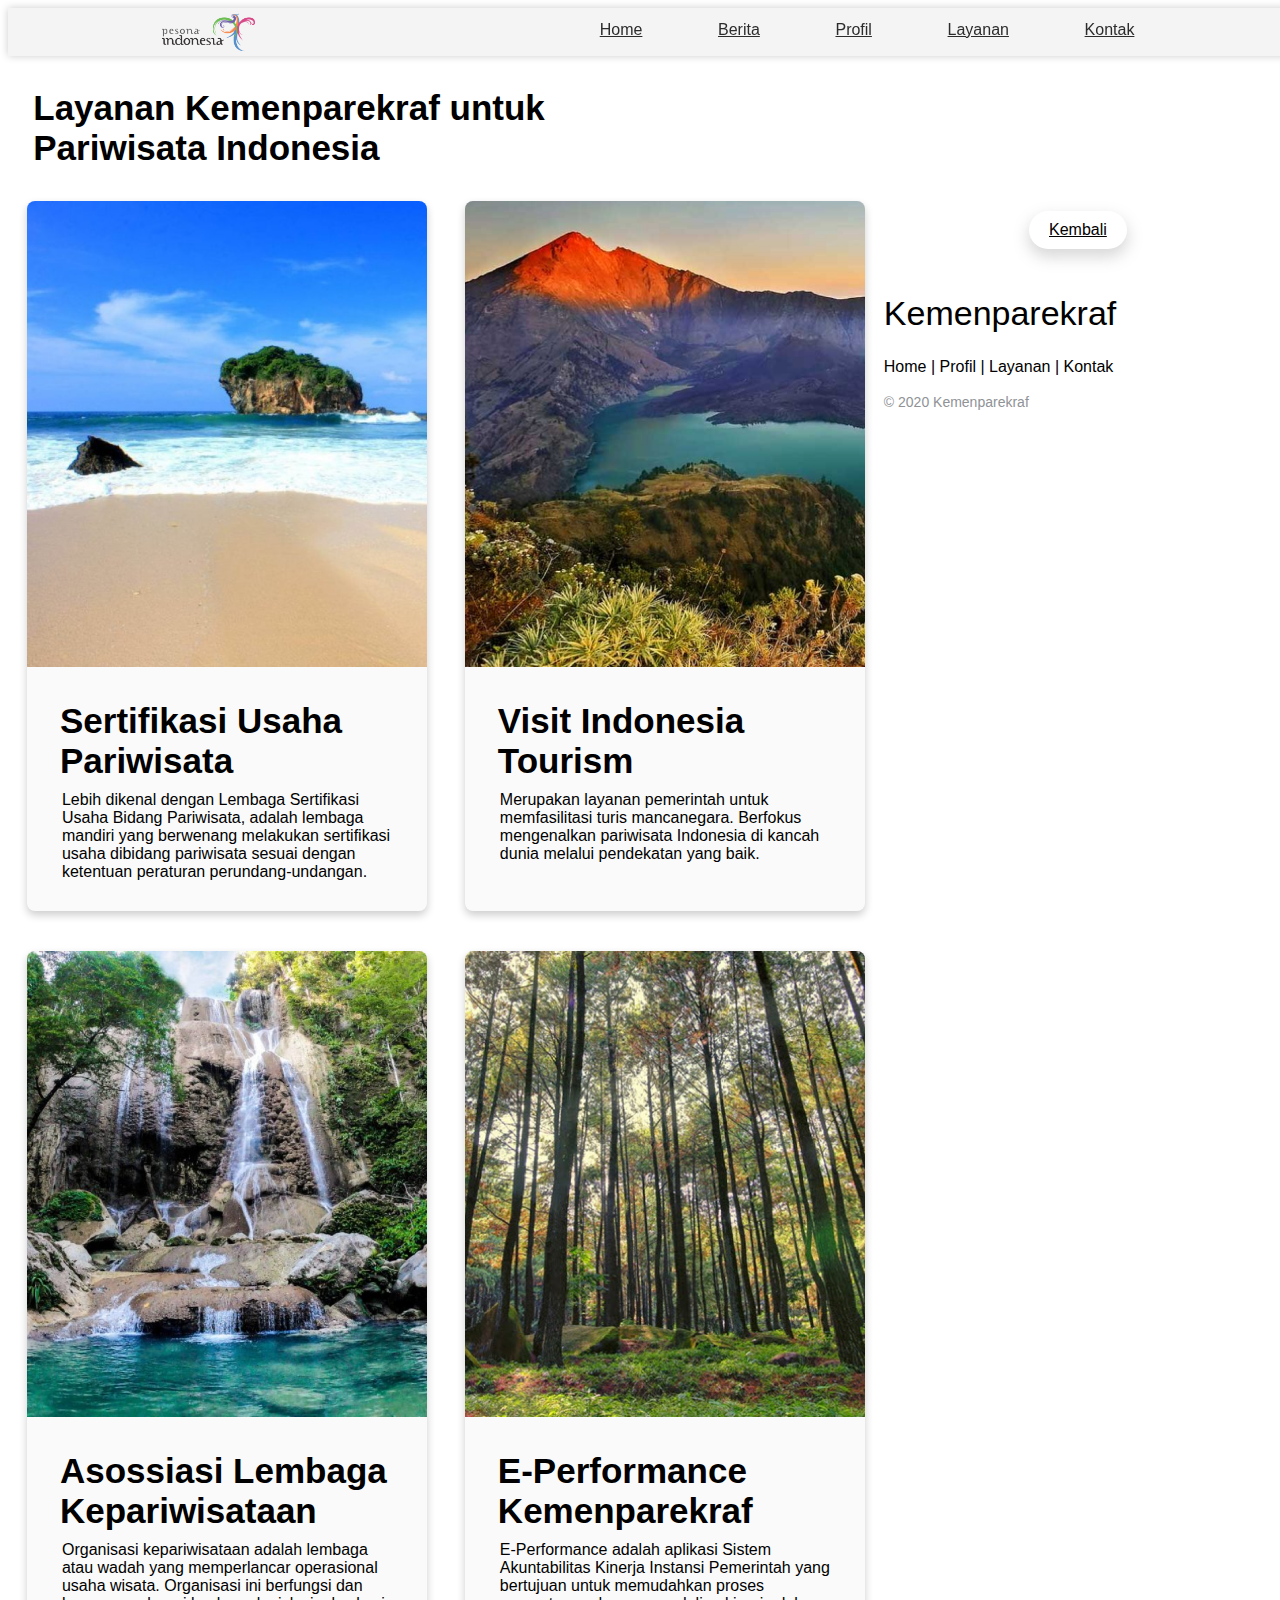
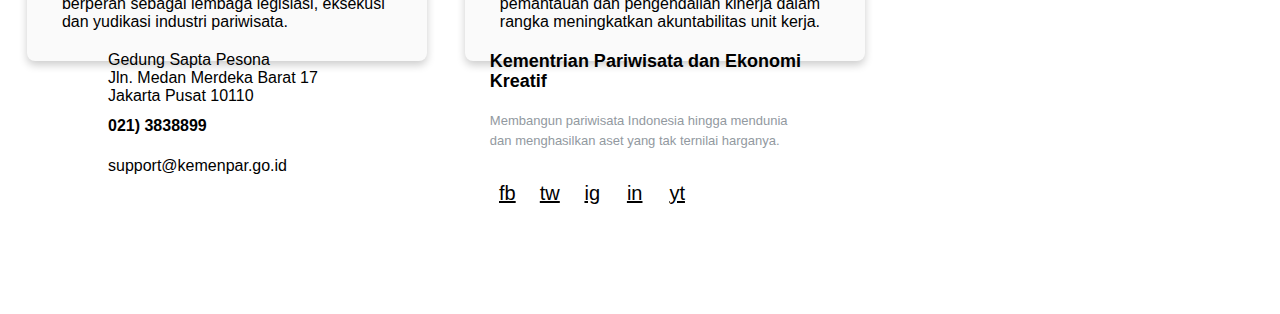
<file: portofolio3.html>
<!DOCTYPE html>
<html lang="id">

<head>
    <meta charset="UTF-8">
    <meta name="viewport" content="width=device-width, initial-scale=1.0">
    <title>Kementrian Pariwisata</title>

    <link rel="stylesheet" href="portofolio.css">
    <link rel="shortcut icon" href="/favicon/Frame 15.png">
</head>

<body>
    <nav class="navigation-bar pull-right">
        <img src="/logo/pi2.png" alt="" id="nav-logo">

        <a href="index.html" id="nav-home"> Home </a>
        <a href="portofolio4.html" id="nav-berita"> Berita </a>
        <a href="portofolio2.html" id="nav-profil"> Profil </a>
        <a href="#" id="nav-layanan"> Layanan </a>
        <a href="#kontak" id="nav-kontak"> Kontak </a>
    </nav>

    <div class="konten">
        <div class="layanan-all" id="layanan-all">
            <h1>
                Layanan Kemenparekraf untuk <br>
                Pariwisata Indonesia
            </h1>

            <div class="card-group">
                <div class="card">
                    <img src="/layanan/Frame 6.png" alt="">

                    <h1>
                        Sertifikasi Usaha Pariwisata
                    </h1>

                    <p>
                        Lebih dikenal dengan Lembaga Sertifikasi Usaha Bidang Pariwisata, adalah lembaga mandiri yang
                        berwenang melakukan
                        sertifikasi usaha dibidang pariwisata sesuai dengan ketentuan peraturan perundang-undangan.
                    </p>
                </div>

                <div class="card">
                    <img src="/layanan/Frame 7.png" alt="">

                    <h1>
                        Visit Indonesia Tourism
                    </h1>

                    <p>
                        Merupakan layanan pemerintah untuk memfasilitasi turis mancanegara. Berfokus mengenalkan
                        pariwisata Indonesia di kancah dunia melalui pendekatan yang baik.
                    </p>
                </div>

                <div class="card">
                    <img src="/layanan/Frame 8.png" alt="">

                    <h1>
                        Asossiasi Lembaga Kepariwisataan
                    </h1>

                    <p>
                        Organisasi kepariwisataan adalah lembaga atau wadah yang memperlancar operasional usaha wisata.
                        Organisasi ini berfungsi dan berperan sebagai lembaga legislasi, eksekusi dan yudikasi
                        industri pariwisata.
                    </p>
                </div>

                <div class="card">
                    <img src="/layanan/Frame 9.png" alt="">

                    <h1>
                        E-Performance Kemenparekraf
                    </h1>

                    <p>
                        E-Performance adalah aplikasi Sistem Akuntabilitas Kinerja Instansi Pemerintah yang bertujuan
                        untuk memudahkan proses pemantauan dan pengendalian kinerja dalam rangka meningkatkan
                        akuntabilitas unit kerja.
                    </p>
                </div>
            </div>

            <div class="tombol">
                <center>
                    <button id="tombol3">
                        <a href="index.html">
                            Kembali
                        </a>
                    </button>
                </center>
            </div>
        </div>
    </div>

    <div class="kontak" id="kontak">
        <footer class="footer-distributed">
            <div class="footer-left">
                <h3><span>Kemenparekraf</span></h3>

                <p class="footer-links">
                    <a href="#">Home</a>
                    |
                    <a href="#">Profil</a>
                    |
                    <a href="#">Layanan</a>
                    |
                    <a href="#">Kontak</a>
                </p>

                <p class="footer-company-name">© 2020 Kemenparekraf</p>
            </div>

            <div class="footer-center">
                <div>
                    <i class="fa fa-map-marker"></i>
                    <p>Gedung Sapta Pesona <br>
                        Jln. Medan Merdeka Barat 17 <br>
                        Jakarta Pusat 10110
                    </p>
                </div>

                <div>
                    <i class="fa fa-phone"></i>
                    <p><b>021) 3838899</b></p>
                </div>

                <div>
                    <i class="fa fa-envelope"></i>
                    <p><a href="mailto:support@kemenpar.go.id">support@kemenpar.go.id</a></p>
                </div>
            </div>

            <div class="footer-right">
                <p class="footer-company-about">
                    <span>Kementrian Pariwisata dan Ekonomi Kreatif</span>
                    Membangun pariwisata Indonesia hingga mendunia <br>
                    dan menghasilkan aset yang tak ternilai harganya.
                </p>

                <div class="footer-icons">
                    <a href="#">fb</a>
                    <a href="#">tw</a>
                    <a href="#">ig</a>
                    <a href="#">in</a>
                    <a href="#">yt</a>
                </div>
            </div>
        </footer>
    </div>
</body>

</html>
</file>
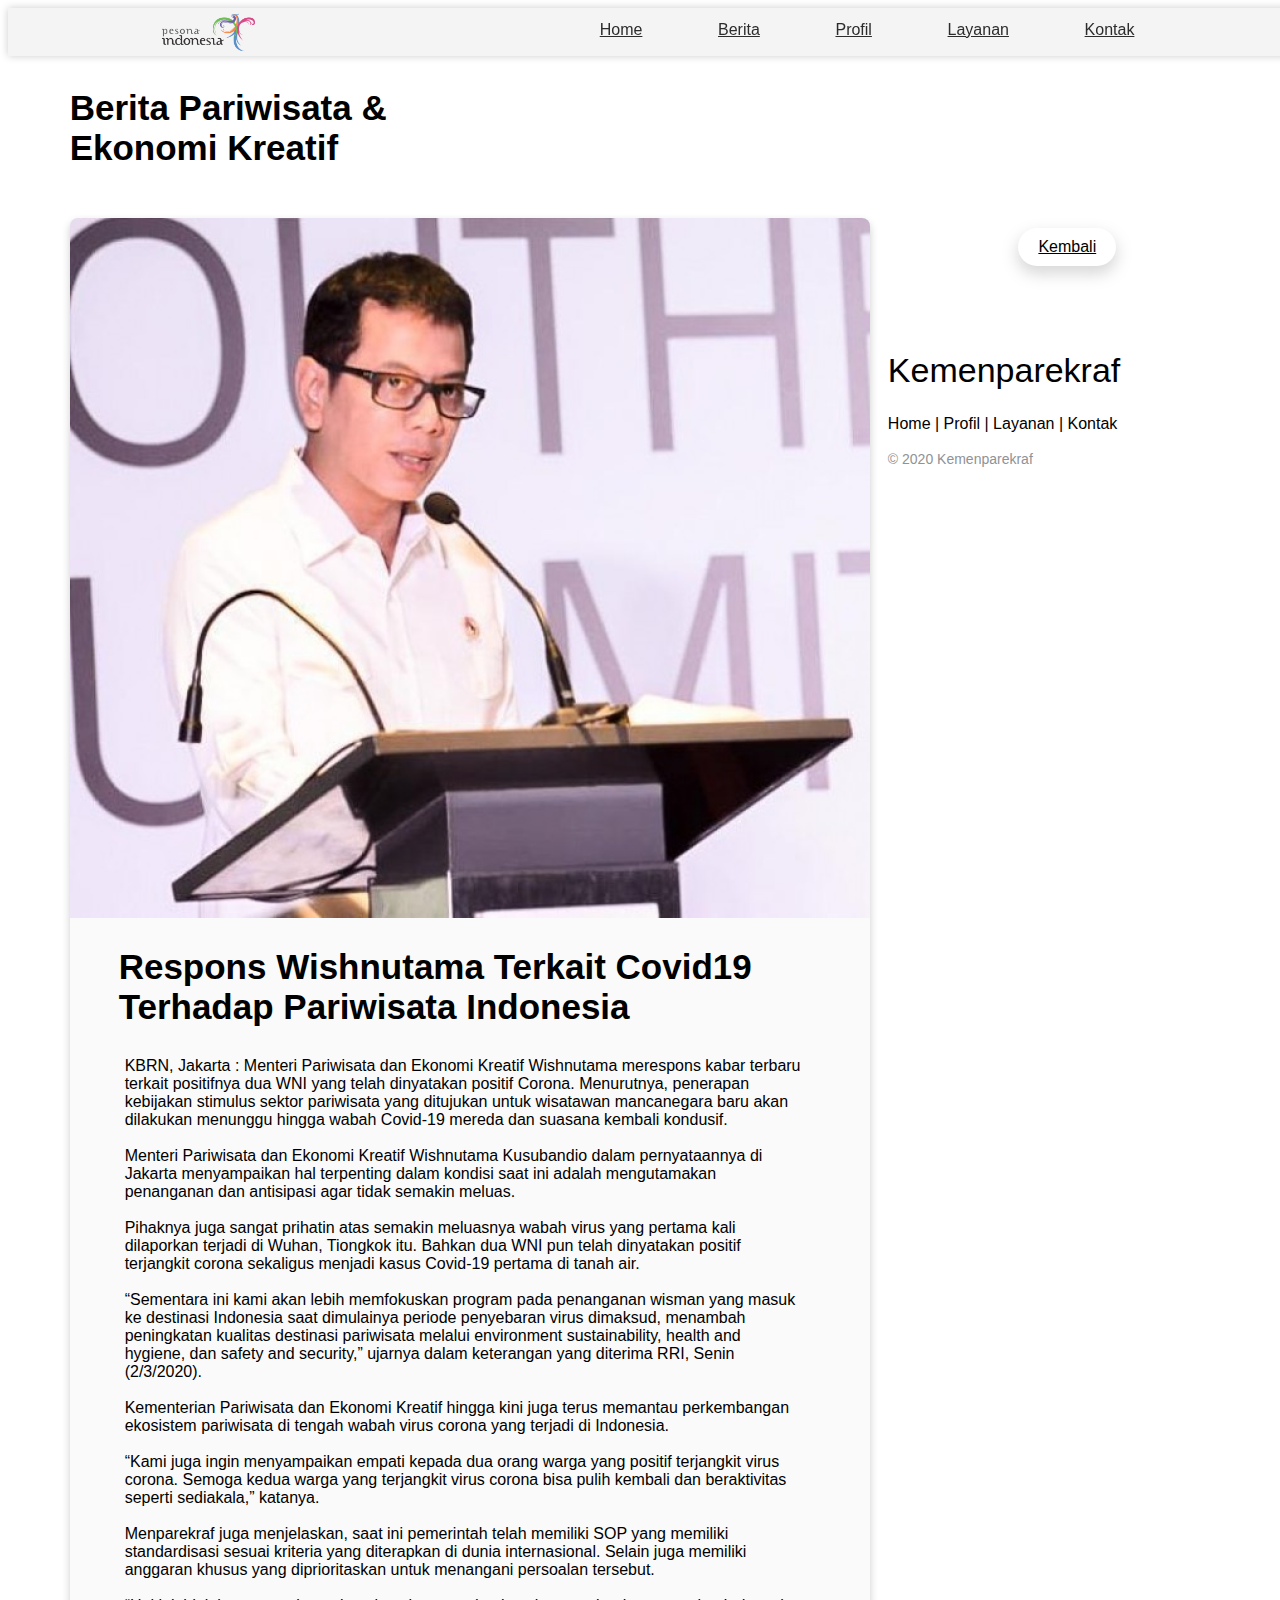
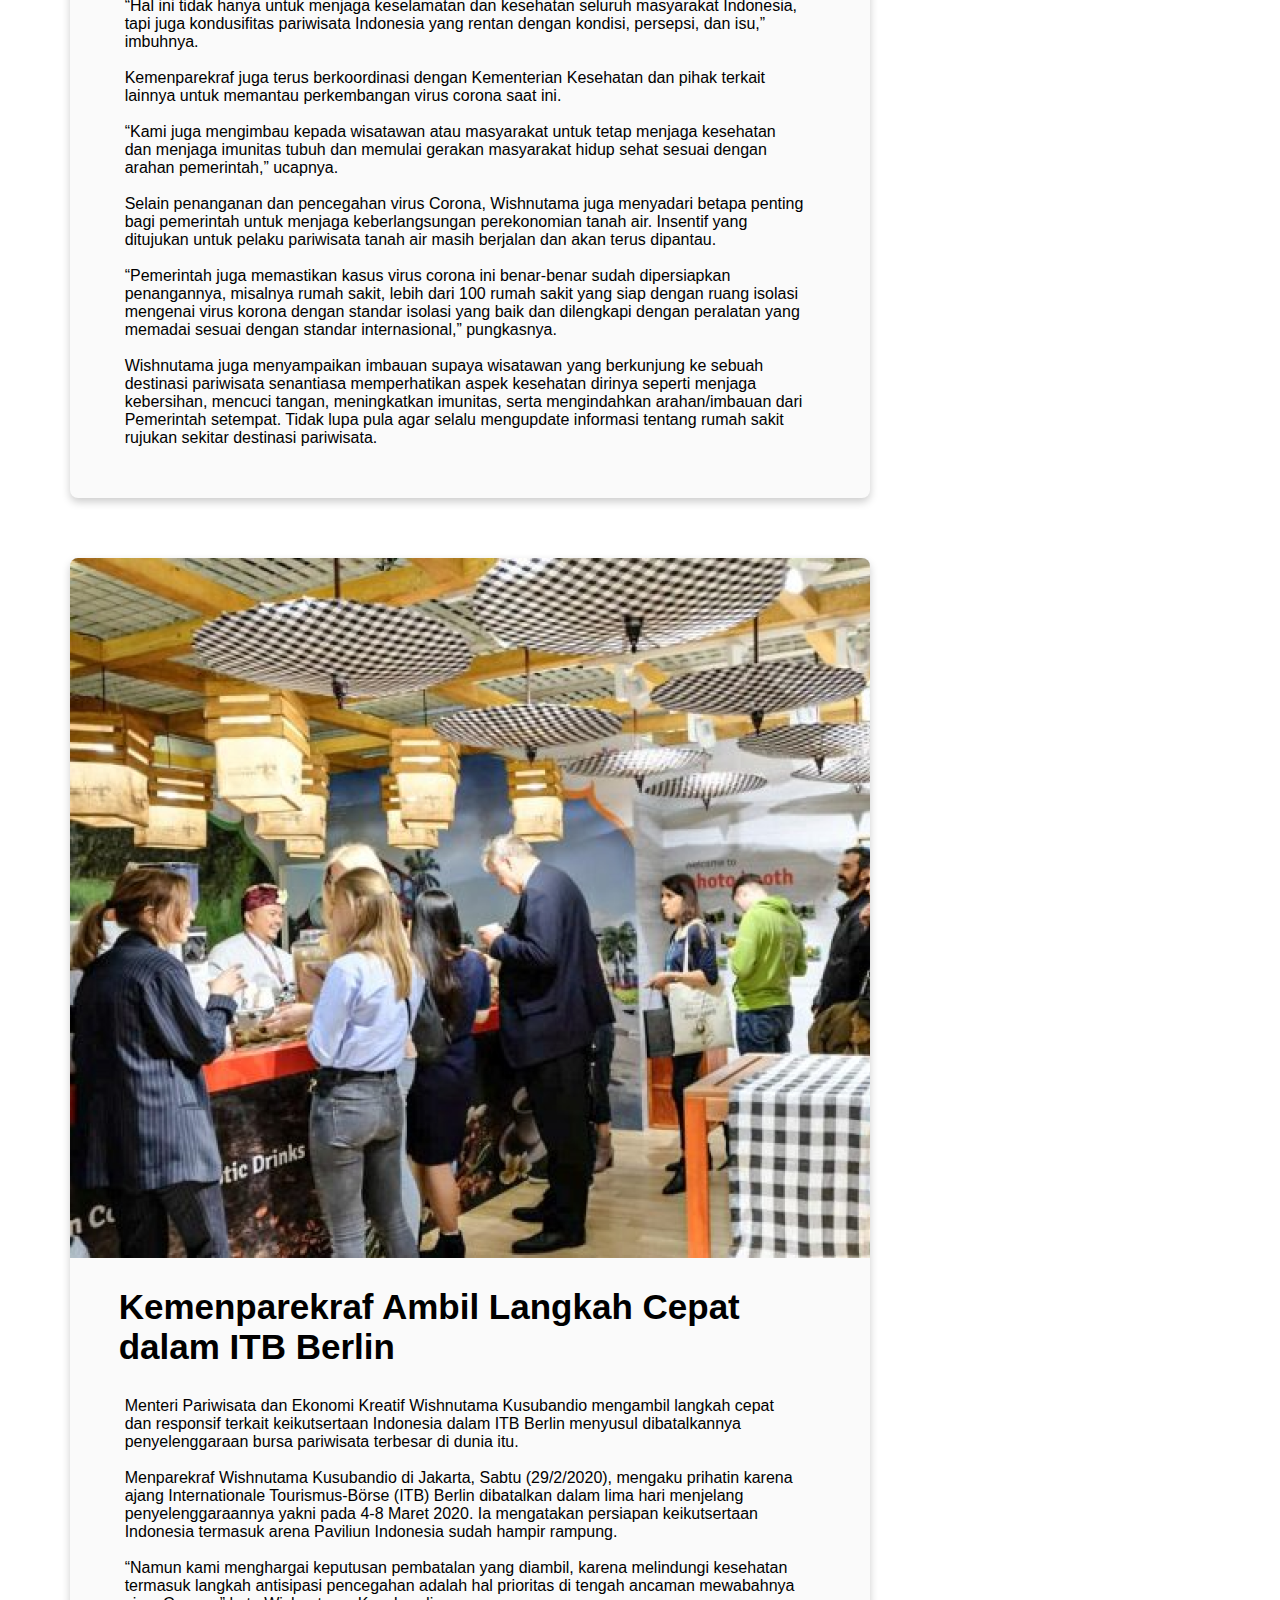
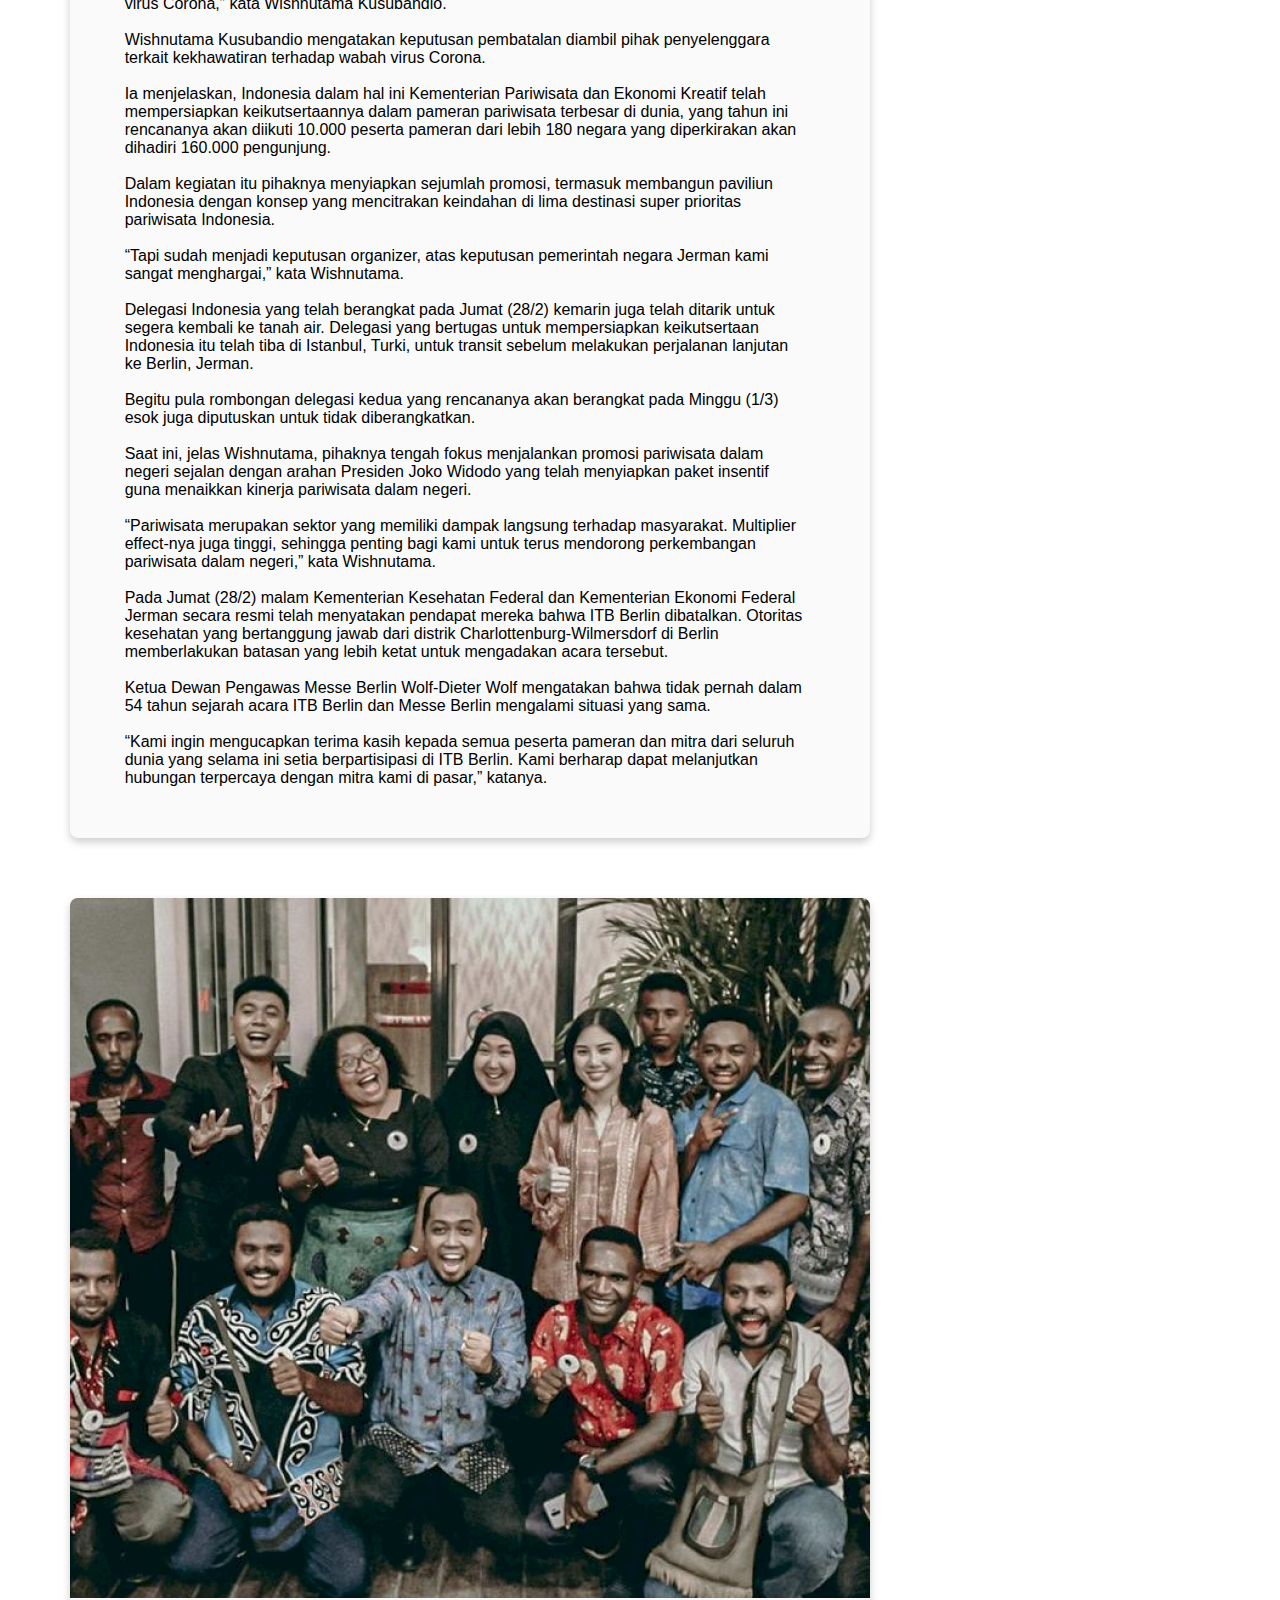
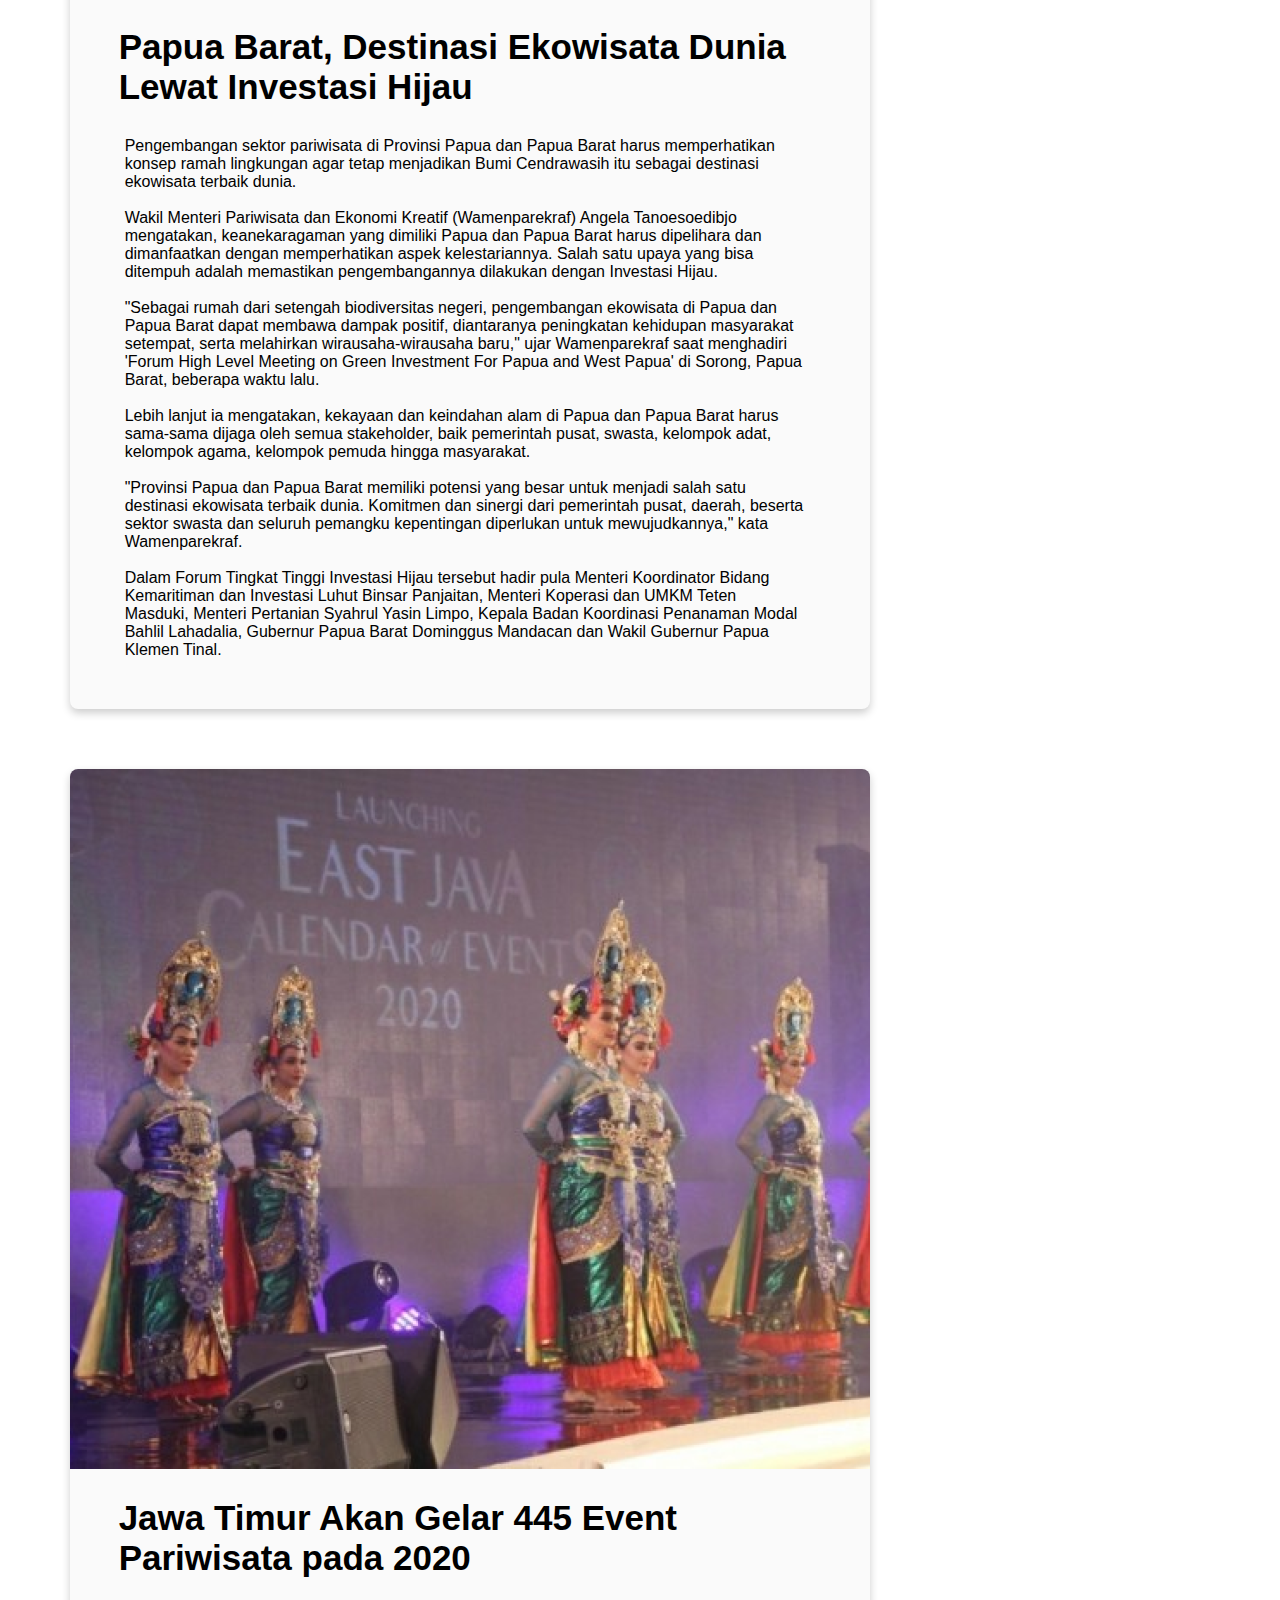
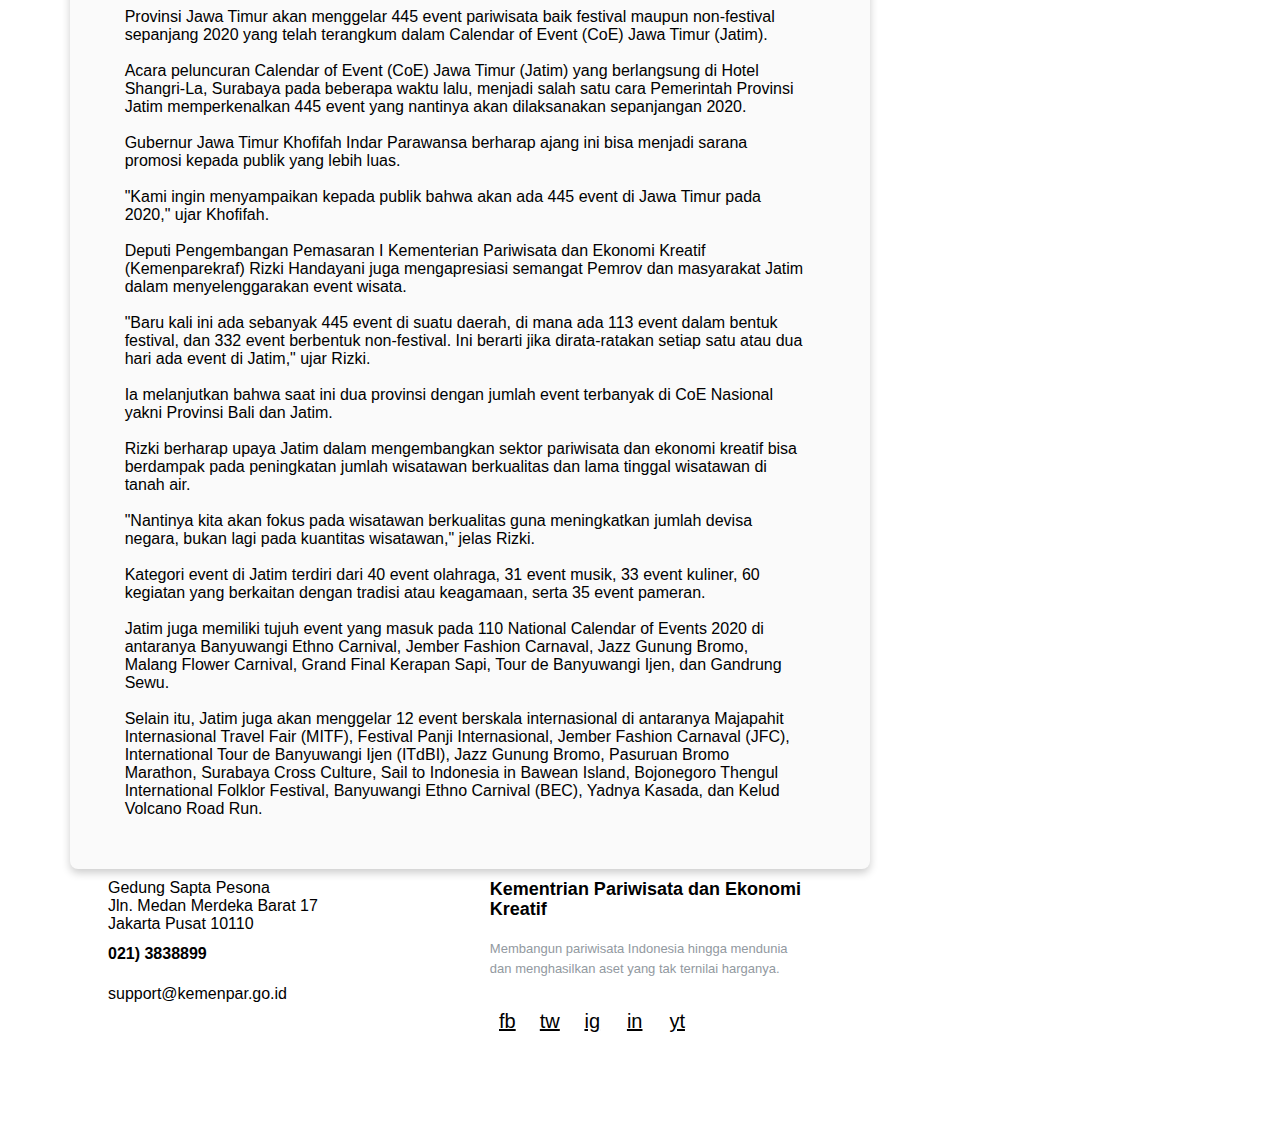
<file: portofolio4.html>
<!DOCTYPE html>
<html lang="id">

<head>
    <meta charset="UTF-8">
    <meta name="viewport" content="width=device-width, initial-scale=1.0">
    <title>Kementrian Pariwisata</title>

    <link rel="stylesheet" href="portofolio.css">
    <link rel="shortcut icon" href="/favicon/Frame 15.png">
</head>

<body>
    <nav class="navigation-bar pull-right">
        <img src="/logo/pi2.png" alt="" id="nav-logo">

        <a href="index.html" id="nav-home"> Home </a>
        <a href="#" id="nav-berita"> Berita </a>
        <a href="portofolio2.html" id="nav-profil"> Profil </a>
        <a href="portofolio3.html" id="nav-layanan"> Layanan </a>
        <a href="#kontak" id="nav-kontak"> Kontak </a>
    </nav>

    <div class="konten">
        <div class="berita-max" id="berita-max">
            <h1>
                Berita Pariwisata & <br>
                Ekonomi Kreatif
            </h1>

            <div class="card-max">
                <div class="card-berita-max" id="corona">
                    <img src="/berita_max/corona.png" alt="">

                    <h1>
                        Respons Wishnutama Terkait Covid19 Terhadap Pariwisata Indonesia
                    </h1>

                    <p>
                        KBRN, Jakarta : Menteri Pariwisata dan Ekonomi Kreatif Wishnutama merespons kabar terbaru
                        terkait positifnya dua WNI yang telah dinyatakan positif Corona. Menurutnya, penerapan kebijakan
                        stimulus sektor pariwisata yang ditujukan untuk wisatawan mancanegara baru akan dilakukan
                        menunggu hingga wabah Covid-19 mereda dan suasana kembali kondusif.
                        <br>
                        <br>

                        Menteri Pariwisata dan Ekonomi Kreatif Wishnutama Kusubandio dalam pernyataannya di Jakarta
                        menyampaikan hal terpenting dalam kondisi saat ini adalah mengutamakan penanganan dan antisipasi
                        agar tidak semakin meluas.
                        <br>
                        <br>

                        Pihaknya juga sangat prihatin atas semakin meluasnya wabah virus yang pertama kali dilaporkan
                        terjadi di Wuhan, Tiongkok itu. Bahkan dua WNI pun telah dinyatakan positif terjangkit corona
                        sekaligus menjadi kasus Covid-19 pertama di tanah air.
                        <br>
                        <br>

                        “Sementara ini kami akan lebih memfokuskan program pada penanganan wisman yang masuk ke
                        destinasi Indonesia saat dimulainya periode penyebaran virus dimaksud, menambah peningkatan
                        kualitas destinasi pariwisata melalui environment sustainability, health and hygiene, dan safety
                        and security,” ujarnya dalam keterangan yang diterima RRI, Senin (2/3/2020).
                        <br>
                        <br>

                        Kementerian Pariwisata dan Ekonomi Kreatif hingga kini juga terus memantau perkembangan
                        ekosistem pariwisata di tengah wabah virus corona yang terjadi di Indonesia.
                        <br>
                        <br>

                        “Kami juga ingin menyampaikan empati kepada dua orang warga yang positif terjangkit virus
                        corona. Semoga kedua warga yang terjangkit virus corona bisa pulih kembali dan beraktivitas
                        seperti sediakala,” katanya.
                        <br>
                        <br>

                        Menparekraf juga menjelaskan, saat ini pemerintah telah memiliki SOP yang memiliki standardisasi
                        sesuai kriteria yang diterapkan di dunia internasional. Selain juga memiliki anggaran khusus
                        yang diprioritaskan untuk menangani persoalan tersebut.
                        <br>
                        <br>

                        “Hal ini tidak hanya untuk menjaga keselamatan dan kesehatan seluruh masyarakat Indonesia, tapi
                        juga kondusifitas pariwisata Indonesia yang rentan dengan kondisi, persepsi, dan isu,” imbuhnya.
                        <br>
                        <br>

                        Kemenparekraf juga terus berkoordinasi dengan Kementerian Kesehatan dan pihak terkait lainnya
                        untuk memantau perkembangan virus corona saat ini.
                        <br>
                        <br>

                        “Kami juga mengimbau kepada wisatawan atau masyarakat untuk tetap menjaga kesehatan dan menjaga
                        imunitas tubuh dan memulai gerakan masyarakat hidup sehat sesuai dengan arahan pemerintah,”
                        ucapnya.
                        <br>
                        <br>

                        Selain penanganan dan pencegahan virus Corona, Wishnutama juga menyadari betapa penting bagi
                        pemerintah untuk menjaga keberlangsungan perekonomian tanah air. Insentif yang ditujukan untuk
                        pelaku pariwisata tanah air masih berjalan dan akan terus dipantau.
                        <br>
                        <br>

                        “Pemerintah juga memastikan kasus virus corona ini benar-benar sudah dipersiapkan penangannya,
                        misalnya rumah sakit, lebih dari 100 rumah sakit yang siap dengan ruang isolasi mengenai virus
                        korona dengan standar isolasi yang baik dan dilengkapi dengan peralatan yang memadai sesuai
                        dengan standar internasional,” pungkasnya.
                        <br>
                        <br>

                        Wishnutama juga menyampaikan imbauan supaya wisatawan yang berkunjung ke sebuah destinasi
                        pariwisata senantiasa memperhatikan aspek kesehatan dirinya seperti menjaga kebersihan, mencuci
                        tangan, meningkatkan imunitas, serta mengindahkan arahan/imbauan dari Pemerintah setempat. Tidak
                        lupa pula agar selalu mengupdate informasi tentang rumah sakit rujukan sekitar destinasi
                        pariwisata.
                        <br>
                        <br>
                    </p>
                </div>

                <div class="card-berita-max" id="berlin">
                    <img src="/berita_max/berlin.png" alt="">

                    <h1>
                        Kemenparekraf Ambil Langkah Cepat dalam ITB Berlin
                    </h1>

                    <p>
                        Menteri Pariwisata dan Ekonomi Kreatif Wishnutama Kusubandio mengambil langkah cepat dan
                        responsif terkait keikutsertaan Indonesia dalam ITB Berlin menyusul dibatalkannya
                        penyelenggaraan bursa pariwisata terbesar di dunia itu.
                        <br>
                        <br>

                        Menparekraf Wishnutama Kusubandio di Jakarta, Sabtu (29/2/2020), mengaku prihatin karena ajang
                        Internationale Tourismus-Börse (ITB) Berlin dibatalkan dalam lima hari menjelang
                        penyelenggaraannya yakni pada 4-8 Maret 2020. Ia mengatakan persiapan keikutsertaan Indonesia
                        termasuk arena Paviliun Indonesia sudah hampir rampung.
                        <br>
                        <br>

                        “Namun kami menghargai keputusan pembatalan yang diambil, karena melindungi kesehatan termasuk
                        langkah antisipasi pencegahan adalah hal prioritas di tengah ancaman mewabahnya virus Corona,”
                        kata Wishnutama Kusubandio.
                        <br>
                        <br>

                        Wishnutama Kusubandio mengatakan keputusan pembatalan diambil pihak penyelenggara terkait
                        kekhawatiran terhadap wabah virus Corona.
                        <br>
                        <br>

                        Ia menjelaskan, Indonesia dalam hal ini Kementerian Pariwisata dan Ekonomi Kreatif telah
                        mempersiapkan keikutsertaannya dalam pameran pariwisata terbesar di dunia, yang tahun ini
                        rencananya akan diikuti 10.000 peserta pameran dari lebih 180 negara yang diperkirakan akan
                        dihadiri 160.000 pengunjung.
                        <br>
                        <br>

                        Dalam kegiatan itu pihaknya menyiapkan sejumlah promosi, termasuk membangun paviliun Indonesia
                        dengan konsep yang mencitrakan keindahan di lima destinasi super prioritas pariwisata Indonesia.
                        <br>
                        <br>

                        “Tapi sudah menjadi keputusan organizer, atas keputusan pemerintah negara Jerman kami sangat
                        menghargai,” kata Wishnutama.
                        <br>
                        <br>

                        Delegasi Indonesia yang telah berangkat pada Jumat (28/2) kemarin juga telah ditarik untuk
                        segera kembali ke tanah air. Delegasi yang bertugas untuk mempersiapkan keikutsertaan Indonesia
                        itu telah tiba di Istanbul, Turki, untuk transit sebelum melakukan perjalanan lanjutan ke
                        Berlin, Jerman.
                        <br>
                        <br>

                        Begitu pula rombongan delegasi kedua yang rencananya akan berangkat pada Minggu (1/3) esok juga
                        diputuskan untuk tidak diberangkatkan.
                        <br>
                        <br>

                        Saat ini, jelas Wishnutama, pihaknya tengah fokus menjalankan promosi pariwisata dalam negeri
                        sejalan dengan arahan Presiden Joko Widodo yang telah menyiapkan paket insentif guna menaikkan
                        kinerja pariwisata dalam negeri.
                        <br>
                        <br>

                        “Pariwisata merupakan sektor yang memiliki dampak langsung terhadap masyarakat. Multiplier
                        effect-nya juga tinggi, sehingga penting bagi kami untuk terus mendorong perkembangan pariwisata
                        dalam negeri,” kata Wishnutama.
                        <br>
                        <br>

                        Pada Jumat (28/2) malam Kementerian Kesehatan Federal dan Kementerian Ekonomi Federal Jerman
                        secara resmi telah menyatakan pendapat mereka bahwa ITB Berlin dibatalkan. Otoritas kesehatan
                        yang bertanggung jawab dari distrik Charlottenburg-Wilmersdorf di Berlin memberlakukan batasan
                        yang lebih ketat untuk mengadakan acara tersebut.
                        <br>
                        <br>

                        Ketua Dewan Pengawas Messe Berlin Wolf-Dieter Wolf mengatakan bahwa tidak pernah dalam 54 tahun
                        sejarah acara ITB Berlin dan Messe Berlin mengalami situasi yang sama.
                        <br>
                        <br>

                        “Kami ingin mengucapkan terima kasih kepada semua peserta pameran dan mitra dari seluruh dunia
                        yang selama ini setia berpartisipasi di ITB Berlin. Kami berharap dapat melanjutkan hubungan
                        terpercaya dengan mitra kami di pasar,” katanya.
                        <br>
                        <br>
                    </p>
                </div>

                <div class="card-berita-max" id="papua">
                    <img src="/berita_max/papua.png" alt="">

                    <h1>
                        Papua Barat, Destinasi Ekowisata Dunia Lewat Investasi Hijau
                    </h1>

                    <p>
                        Pengembangan sektor pariwisata di Provinsi Papua dan Papua Barat harus memperhatikan konsep
                        ramah lingkungan agar tetap menjadikan Bumi Cendrawasih itu sebagai destinasi ekowisata terbaik
                        dunia.
                        <br>
                        <br>

                        Wakil Menteri Pariwisata dan Ekonomi Kreatif (Wamenparekraf) Angela Tanoesoedibjo mengatakan,
                        keanekaragaman yang dimiliki Papua dan Papua Barat harus dipelihara dan dimanfaatkan dengan
                        memperhatikan aspek kelestariannya. Salah satu upaya yang bisa ditempuh adalah memastikan
                        pengembangannya dilakukan dengan Investasi Hijau.
                        <br>
                        <br>

                        "Sebagai rumah dari setengah biodiversitas negeri, pengembangan ekowisata di Papua dan Papua
                        Barat dapat membawa dampak positif, diantaranya peningkatan kehidupan masyarakat setempat, serta
                        melahirkan wirausaha-wirausaha baru," ujar Wamenparekraf saat menghadiri 'Forum High Level
                        Meeting on Green Investment For Papua and West Papua' di Sorong, Papua Barat, beberapa waktu
                        lalu.
                        <br>
                        <br>

                        Lebih lanjut ia mengatakan, kekayaan dan keindahan alam di Papua dan Papua Barat harus sama-sama
                        dijaga oleh semua stakeholder, baik pemerintah pusat, swasta, kelompok adat, kelompok agama,
                        kelompok pemuda hingga masyarakat.
                        <br>
                        <br>

                        "Provinsi Papua dan Papua Barat memiliki potensi yang besar untuk menjadi salah satu destinasi
                        ekowisata terbaik dunia. Komitmen dan sinergi dari pemerintah pusat, daerah, beserta sektor
                        swasta dan seluruh pemangku kepentingan diperlukan untuk mewujudkannya," kata Wamenparekraf.
                        <br>
                        <br>

                        Dalam Forum Tingkat Tinggi Investasi Hijau tersebut hadir pula Menteri Koordinator Bidang
                        Kemaritiman dan Investasi Luhut Binsar Panjaitan, Menteri Koperasi dan UMKM Teten Masduki,
                        Menteri Pertanian Syahrul Yasin Limpo, Kepala Badan Koordinasi Penanaman Modal Bahlil Lahadalia,
                        Gubernur Papua Barat Dominggus Mandacan dan Wakil Gubernur Papua Klemen Tinal.
                        <br>
                        <br>
                    </p>
                </div>

                <div class="card-berita-max" id="jatim">
                    <img src="/berita_max/jatim.png" alt="">

                    <h1>
                        Jawa Timur Akan Gelar 445 Event Pariwisata pada 2020
                    </h1>

                    <p>
                        Provinsi Jawa Timur akan menggelar 445 event pariwisata baik festival maupun non-festival
                        sepanjang 2020 yang telah terangkum dalam Calendar of Event (CoE) Jawa Timur (Jatim).
                        <br>
                        <br>

                        Acara peluncuran Calendar of Event (CoE) Jawa Timur (Jatim) yang berlangsung di Hotel
                        Shangri-La, Surabaya pada beberapa waktu lalu, menjadi salah satu cara Pemerintah Provinsi Jatim
                        memperkenalkan 445 event yang nantinya akan dilaksanakan sepanjangan 2020.
                        <br>
                        <br>

                        Gubernur Jawa Timur Khofifah Indar Parawansa berharap ajang ini bisa menjadi sarana promosi
                        kepada publik yang lebih luas.
                        <br>
                        <br>

                        "Kami ingin menyampaikan kepada publik bahwa akan ada 445 event di Jawa Timur pada 2020," ujar
                        Khofifah.
                        <br>
                        <br>

                        Deputi Pengembangan Pemasaran I Kementerian Pariwisata dan Ekonomi Kreatif (Kemenparekraf) Rizki
                        Handayani juga mengapresiasi semangat Pemrov dan masyarakat Jatim dalam menyelenggarakan event
                        wisata.
                        <br>
                        <br>

                        "Baru kali ini ada sebanyak 445 event di suatu daerah, di mana ada 113 event dalam bentuk
                        festival, dan 332 event berbentuk non-festival. Ini berarti jika dirata-ratakan setiap satu atau
                        dua hari ada event di Jatim," ujar Rizki.
                        <br>
                        <br>

                        Ia melanjutkan bahwa saat ini dua provinsi dengan jumlah event terbanyak di CoE Nasional yakni
                        Provinsi Bali dan Jatim.
                        <br>
                        <br>

                        Rizki berharap upaya Jatim dalam mengembangkan sektor pariwisata dan ekonomi kreatif bisa
                        berdampak pada peningkatan jumlah wisatawan berkualitas dan lama tinggal wisatawan di tanah air.
                        <br>
                        <br>

                        "Nantinya kita akan fokus pada wisatawan berkualitas guna meningkatkan jumlah devisa negara,
                        bukan lagi pada kuantitas wisatawan," jelas Rizki.
                        <br>
                        <br>

                        Kategori event di Jatim terdiri dari 40 event olahraga, 31 event musik, 33 event kuliner, 60
                        kegiatan yang berkaitan dengan tradisi atau keagamaan, serta 35 event pameran.
                        <br>
                        <br>

                        Jatim juga memiliki tujuh event yang masuk pada 110 National Calendar of Events 2020 di
                        antaranya Banyuwangi Ethno Carnival, Jember Fashion Carnaval, Jazz Gunung Bromo, Malang Flower
                        Carnival, Grand Final Kerapan Sapi, Tour de Banyuwangi Ijen, dan Gandrung Sewu.
                        <br>
                        <br>

                        Selain itu, Jatim juga akan menggelar 12 event berskala internasional di antaranya Majapahit
                        Internasional Travel Fair (MITF), Festival Panji Internasional, Jember Fashion Carnaval (JFC),
                        International Tour de Banyuwangi Ijen (ITdBI), Jazz Gunung Bromo, Pasuruan Bromo Marathon,
                        Surabaya Cross Culture, Sail to Indonesia in Bawean Island, Bojonegoro Thengul International
                        Folklor Festival, Banyuwangi Ethno Carnival (BEC), Yadnya Kasada, dan Kelud Volcano Road Run.
                        <br>
                        <br>
                    </p>
                </div>
            </div>

            <div class="tombol">
                <center>
                    <button id="tombol-kembali">
                        <a href="index.html">
                            Kembali
                        </a>
                    </button>
                </center>
            </div>
        </div>
    </div>

    <div class="kontak" id="kontak">
        <footer class="footer-distributed">
            <div class="footer-left">
                <h3><span>Kemenparekraf</span></h3>

                <p class="footer-links">
                    <a href="#">Home</a>
                    |
                    <a href="#">Profil</a>
                    |
                    <a href="#">Layanan</a>
                    |
                    <a href="#">Kontak</a>
                </p>

                <p class="footer-company-name">© 2020 Kemenparekraf</p>
            </div>

            <div class="footer-center">
                <div>
                    <i class="fa fa-map-marker"></i>
                    <p>Gedung Sapta Pesona <br>
                        Jln. Medan Merdeka Barat 17 <br>
                        Jakarta Pusat 10110
                    </p>
                </div>

                <div>
                    <i class="fa fa-phone"></i>
                    <p><b>021) 3838899</b></p>
                </div>

                <div>
                    <i class="fa fa-envelope"></i>
                    <p><a href="mailto:support@kemenpar.go.id">support@kemenpar.go.id</a></p>
                </div>
            </div>

            <div class="footer-right">
                <p class="footer-company-about">
                    <span>Kementrian Pariwisata dan Ekonomi Kreatif</span>
                    Membangun pariwisata Indonesia hingga mendunia <br>
                    dan menghasilkan aset yang tak ternilai harganya.
                </p>

                <div class="footer-icons">
                    <a href="#">fb</a>
                    <a href="#">tw</a>
                    <a href="#">ig</a>
                    <a href="#">in</a>
                    <a href="#">yt</a>
                </div>
            </div>
        </footer>
    </div>
</body>

</html>
</file>
<file: portofolio.css>
html {
    scroll-behavior: smooth;
    scroll-padding-top: 75px;
}

.navigation-bar {
    width: 100%;

    font-family: arial;
    font-size: 16px;

    box-shadow: 0 0px 8px 0 rgba(0, 0, 0, 0.2);
    background-color: rgb(245, 244, 244);

    z-index: 1000;
    text-align: right;
    position: fixed;
}

.navigation-bar a {
    margin: 0px 10px;

    padding-right: 2%;
    padding-left: 2%;
    padding-top: 13px;
    padding-bottom: 13px;

    position: relative;
    display: inline-block;
    vertical-align: middle;

    color: rgb(44, 44, 44);
}

.navigation-bar a:hover {
    color: rgb(0, 0, 0);
}

.pull-right a:before {
    position: absolute;
    width: 0px;
    height: 100%;
    padding-bottom: 4px;
    left: 0px;
    top: 0px;
    content: '';
    background: rgb(214, 214, 214);
    opacity: 0.3;
    transition: all 0.3s;
}

.pull-right a:hover:before {
    width: 100%;
}

#nav-logo {
    margin-left: 12%;
    width: 93px;

    float: left;
}

#nav-kontak {
    margin-right: 10%;
}

.konten {
    padding-top: 50px;
    padding-bottom: 2%;

    font-family: arial;
}

.slideshow {
    position: relative;

    width: 100%;
    height: 550px;
    overflow: hidden;

    box-shadow: 0px 4px 10px rgba(0, 0, 0, 0.3);
}

.slideshow::after {
    content: '';
    position: absolute;
    left: 0;
    top: 0;
    z-index: 900;

    display: block;
    width: 100%;
    height: 100%;
}

.part h2 {
    position: absolute;

    padding-left: 25px;
    padding-right: 25px;
    padding-top: 20px;
    padding-bottom: 20px;

    bottom: 21%;
    left: 40px;

    background-color: rgb(255, 255, 255);
    color: rgb(24, 24, 24);
    text-align: center;
    font-size: 30px;
}

.part p {
    position: absolute;

    margin-right: 40px;

    padding-left: 25px;
    padding-right: 25px;
    padding-top: 15px;
    padding-bottom: 15px;

    bottom: 57px;
    left: 40px;

    background-color: rgb(255, 255, 255);
    color: rgb(24, 24, 24);
    text-align: left;
    font-size: 20px;
}

.part {
    position: absolute;
    top: 0;
    left: 0;
    z-index: 7;

    display: flex;
    align-items: center;
    width: 100%;
    height: 100%;

    background-size: cover;

    transform: translateX(700px);
    background-image: url(/slideshow/sawah2.jpg);

    animation: opaqTransition 28s cubic-bezier(0, 0, 0, 0.97) infinite;
}


.part.part-two {
    z-index: 6;
    background-image: url(/slideshow/bromo2.jpg);
    animation-delay: 7s;
}

.part.part-three {
    z-index: 5;
    background-image: url(/slideshow/bali2.jpg);
    animation-delay: 14s;
}

.part.part-four {
    z-index: 4;
    background-image: url(/slideshow/raja-ampat2.jpg);
    animation-delay: 21s;
}


@keyframes opaqTransition {
    3% {
        transform: translateX(0);
    }

    25% {
        transform: translateX(0);
    }

    28% {
        transform: translateX(-100%);
    }

    100% {
        transform: translateX(-100%);
    }
}

.profil {
    margin-top: 60px;
    margin-bottom: 40px;
    margin-left: 1%;
    margin-right: 3%;
}

.profil h1 {
    margin-left: 3%;
    margin-top: 3%;
    margin-bottom: 1%;

    font-size: 35px;
}

.profil p {
    margin-left: 3%;
    margin-right: 3%;
    margin-top: 3%;
    margin-bottom: 1%;

    font-size: 20px;
}

.blockquote-wrapper {
    position: relative;
    display: flex;
}

.blockquote {
    margin-top: 20px;
    margin-bottom: 40px;
    margin-left: 3%;
    margin-right: 3%;
    position: relative;
    font-family: 'Montserrat', sans-serif;
    font-weight: 800;
    color: #9e9e9e;
    padding: 30px 0;
    width: 100%;
    max-width: 100%;
    z-index: 1;
    align-self: center;
    border-top: solid 1px;
    border-bottom: solid 1px;
}

.blockquote h1 {
    position: relative;
    color: rgb(20, 20, 20);
    font-size: 40px;
    font-weight: 800;
    line-height: 1;
    margin: 0;
}

.blockquote:after {
    position: absolute;
    content: "”";
    color: rgb(48, 48, 48);
    font-size: 10rem;
    line-height: 0;
    bottom: -43px;
    right: 30px;
}

@media all and (min-width: 600px) {
    .blockquote h1 {
        font-size: 60px;
    }
}

.blockquote h4 {
    padding-top: 20px;
    margin: 0;

    position: relative;
    color: #464646;
    font-weight: normal;

    line-height: 1;
    font-size: 24px;
    z-index: 1;
}

.tentang {
    margin-top: 60px;
    margin-left: 3%;
    margin-right: 3%;

    box-shadow: 0 15px 30px 1px rgba(128, 128, 128, 0.31);
    background: rgba(255, 255, 255, 0.90);
    border-radius: 7px;
    height: 400px;

    overflow: hidden;
}

.details {
    position: relative;
    overflow: hidden;
    float: left;

    top: 8%;
    margin-left: 3%;
    height: 100%;
    width: 40%;
}

.details h1 {
    padding-top: 10px;
    padding-bottom: 20px;
}

.profil-image {
    overflow: hidden;
    transition: all 0.3s ease-out;
    float: right;

    height: 400px;
    width: 50%;
}

.tentang img {
    float: right;
    width: auto;
    height: 400px;
}

.product-image:hover img {
    transition: all 0.3s ease-out;
}

.product-image:hover img {
    transform: scale(1.2, 1.2);
}

.layanan {
    margin-top: 80px;
    margin-bottom: 40px;
    margin-left: 2%;
    margin-right: 2%;
}

.layanan h1 {
    margin-left: 2%;
    margin-top: 3%;
    margin-bottom: 1%;

    font-size: 35px;
}

.card,
.card-berita {
    position: relative;
    margin-left: 1.5%;
    margin-right: 1.5%;
    margin-top: 20px;
    margin-bottom: 20px;

    float: left;

    width: 400px;
    height: 710px;
    border-radius: 8px;

    background-color: rgba(134, 134, 134, 0.041);
    box-shadow: 0 4px 8px 0 rgba(0, 0, 0, 0.2);

    transition: 0.3s;
}

.berita {
    margin-left: 2%;
    margin-right: 2%;
}

.berita h1 {
    margin-left: 2%;
    margin-top: 60px;
    margin-bottom: 1%;

    font-size: 35px;
}

.card:hover {
    box-shadow: 0 8px 16px 0 rgba(0, 0, 0, 0.2);
}

.card-berita:hover {
    box-shadow: 0 8px 16px 0 rgba(0, 0, 0, 0.2);
}

.card img {
    max-width: 100%;
    border-radius: 8px 8px 0 0;

    object-fit: fill;
    display: inline-block;
}

.card-berita img {
    max-width: 100%;
    border-radius: 8px 8px 0 0;

    object-fit: fill;
    display: inline-block;
}

.card h1 {
    margin-top: 25px;

    padding-left: 25px;
    padding-right: 25px;

    font-family: arial;
    border: 0px solid rgba(134, 134, 134, 0.068);
}

.card p {
    margin-top: 10px;
    margin-bottom: 1.6%;

    padding-left: 35px;
    padding-right: 25px;
    padding-bottom: 20px;

    max-width: 800px;

    font-family: arial;
    border: 0px solid rgba(134, 134, 134, 0.068);
}

.kontak {
    z-index: -2;
    font-family: arial;
}

footer {
    position: relative;
    margin-left: 20px;
    top: 50px;
    bottom: 0;

    font-family: arial;
}

@media (max-height:800px) {
    footer {
        position: static;
    }

    header {
        padding-top: 40px;
    }
}

.footer-distributed {
    background-color: #00000000;
    box-sizing: border-box;
    width: 100%;
    text-align: left;
    font: 16px sans-serif;
    padding: 50px 50px 60px 50px;
    top: -30px;
}

.footer-distributed .footer-left,
.footer-distributed .footer-center,
.footer-distributed .footer-right {
    display: inline-block;
    vertical-align: top;
}

.footer-distributed .footer-left {
    width: 30%;
}

.footer-distributed h3 {
    color: #000000;
    font: normal 34px arial, cursive;
    margin: 0;
}

.footer-distributed .footer-left img {
    width: 30%;
}

.footer-distributed h3 span {
    color: #000000;
}

.footer-distributed .footer-links {
    color: #000000;
    margin: 20px 0 12px;
}

.footer-distributed .footer-links a {
    display: inline-block;
    line-height: 1.8;
    text-decoration: none;
    color: inherit;
}

.footer-distributed .footer-company-name {
    color: #8f9296;
    font-size: 14px;
    font-weight: normal;
    margin: 0;
}

.footer-distributed .footer-center {
    width: 35%;
}

.footer-distributed .footer-center i {
    background-color: #33383b;
    color: #000000;
    font-size: 25px;
    width: 38px;
    height: 38px;
    border-radius: 50%;
    text-align: center;
    line-height: 42px;
    margin: 10px 15px;
    vertical-align: middle;
}

.footer-distributed .footer-center i.fa-envelope {
    font-size: 17px;
    line-height: 38px;
}

.footer-distributed .footer-center p {
    display: inline-block;
    color: #000000;
    vertical-align: middle;
    margin: 0;
}

.footer-distributed .footer-center p span {
    display: block;
    font-weight: normal;
    font-size: 14px;
    line-height: 2;
}

.footer-distributed .footer-center p a {
    color: #000000;
    text-decoration: none;
    ;
}

.footer-distributed .footer-right {
    width: 30%;
}

.footer-distributed .footer-company-about {
    line-height: 20px;
    color: #92999f;
    font-size: 13px;
    font-weight: normal;
    margin: 0;
}

.footer-distributed .footer-company-about span {
    display: block;
    color: #000000;
    font-size: 18px;
    font-weight: bold;
    margin-bottom: 20px;
}

.footer-distributed .footer-icons {
    margin-top: 25px;
}

.footer-distributed .footer-icons a {
    display: inline-block;
    width: 35px;
    height: 35px;
    cursor: pointer;
    background-color: #33383b00;
    border-radius: 2px;

    font-size: 20px;
    color: #000000;
    text-align: center;
    line-height: 35px;

    margin-right: 3px;
    margin-bottom: 5px;
}

@media (max-width: 880px) {

    .footer-distributed .footer-left,
    .footer-distributed .footer-center,
    .footer-distributed .footer-right {
        display: block;
        width: 100%;
        margin-bottom: 40px;
        text-align: center;
    }

    .footer-distributed .footer-center i {
        margin-left: 0;
    }
}

.visimisi {
    margin-bottom: 0%;
}

.nawacita,
.visi,
.misi {
    margin-top: 60px;
    margin-left: 4%;
    margin-right: 6%;

    padding: 5%;

    box-shadow: 0 7px 15px 1px rgba(128, 128, 128, 0.31);
    background: rgb(255, 255, 255);
    border-radius: 7px;
    transition: 0.3s;

    line-height: 23px;
}

.visi h1 {
    margin-bottom: 30px;
}

.visi h2 {
    margin-bottom: 20px;
}

.nawacita:hover {
    box-shadow: 0 15px 30px 1px rgba(128, 128, 128, 0.31);
}

.visi:hover {
    box-shadow: 0 15px 30px 1px rgba(128, 128, 128, 0.31);
}

.misi:hover {
    box-shadow: 0 15px 30px 1px rgba(128, 128, 128, 0.31);
}

.card-berita h1 {
    margin-top: 30px;
    margin-bottom: 0px;

    padding-left: 40px;
    padding-right: 40px;

    font-size: 25px;
    font-family: arial;
    border: 0px solid rgba(134, 134, 134, 0.068);
}

#tombol-baca1,
#tombol-baca2,
#tombol-baca3,
#tombol-baca4,
#tombol-baca,
#tombol-profil,
#tombol-layanan,
#tombol2,
#tombol3 {
    margin-top: 30px;

    padding: 20px;
    padding-top: 10px;
    padding-bottom: 10px;

    font-size: 16px;

    border: 0px solid #00000011;
    box-shadow: 0 7px 15px 1px rgba(128, 128, 128, 0.31);
    background: rgb(255, 255, 255);
    border-radius: 50px;

    transition: 0.3s;
}

#tombol-kembali {
    margin-top: 30px;
    margin-bottom: 40px;

    padding: 20px;
    padding-top: 10px;
    padding-bottom: 10px;

    font-size: 16px;

    border: 0px solid #00000011;
    box-shadow: 0 7px 15px 1px rgba(128, 128, 128, 0.31);
    background: rgb(255, 255, 255);
    border-radius: 50px;

    transition: 0.3s;
}

#tombol2 {
    margin-top: 40px;
    margin-bottom: 40px;
}

#tombol-baca1 a {
    color: #000000;
}

#tombol-baca2 a {
    color: #000000;
}

#tombol-baca3 a {
    color: #000000;
}

#tombol-baca4 a {
    color: #000000;
}

#tombol-baca a {
    color: #000000;
}

#tombol-profil a {
    color: #000000;
}

#tombol-layanan a {
    color: #000000;
}

#tombol2 a {
    color: #000000;
}

#tombol3 a {
    color: #000000;
}

#tombol-kembali a {
    color: #000000;
}

#tombol-baca1:hover {
    box-shadow: 0 15px 30px 1px rgba(128, 128, 128, 0.31);
}

#tombol-baca2:hover {
    box-shadow: 0 15px 30px 1px rgba(128, 128, 128, 0.31);
}

#tombol-baca3:hover {
    box-shadow: 0 15px 30px 1px rgba(128, 128, 128, 0.31);
}

#tombol-baca4:hover {
    box-shadow: 0 15px 30px 1px rgba(128, 128, 128, 0.31);
}

#tombol-baca:hover {
    box-shadow: 0 15px 30px 1px rgba(128, 128, 128, 0.31);
}

#tombol-profil:hover {
    box-shadow: 0 15px 30px 1px rgba(128, 128, 128, 0.31);
}

#tombol-layanan:hover {
    box-shadow: 0 15px 30px 1px rgba(128, 128, 128, 0.31);
}

#tombol2:hover {
    box-shadow: 0 15px 30px 1px rgba(128, 128, 128, 0.31);
}

#tombol3:hover {
    box-shadow: 0 15px 30px 1px rgba(128, 128, 128, 0.31);
}

#tombol-kembali:hover {
    box-shadow: 0 15px 30px 1px rgba(128, 128, 128, 0.31);
}

.card-berita-max {
    position: relative;
    margin-left: 3%;
    margin-right: 1.5%;
    margin-top: 20px;
    margin-bottom: 40px;

    float: left;
    border-radius: 8px;
    width: 800px;

    background-color: rgba(134, 134, 134, 0.041);
    box-shadow: 0 4px 8px 0 rgba(0, 0, 0, 0.2);

    transition: 0.3s;
}

.berita-max {
    margin-left: 2%;
    margin-right: 2%;
}

.berita-max h1 {
    margin-left: 3%;
    margin-top: 30px;
    margin-bottom: 30px;

    font-size: 35px;
}

.berita-max p {
    margin-left: 20px;
    margin-right: 40px;
    margin-top: 30px;
    margin-bottom: 1%;
}

.card-max:hover {
    box-shadow: 0 8px 16px 0 rgba(0, 0, 0, 0.2);
}

.card-berita-berita:hover {
    box-shadow: 0 8px 16px 0 rgba(0, 0, 0, 0.2);
}

.card-max img {
    max-width: 100%;
    border-radius: 8px 8px 0 0;

    object-fit: fill;
    display: inline-block;
}

.card-berita-max img {
    max-width: 100%;
    border-radius: 8px 8px 0 0;

    object-fit: fill;
    display: inline-block;
}

.card-max h1 {
    margin-top: 25px;

    padding-left: 25px;
    padding-right: 25px;

    font-family: arial;
    border: 0px solid rgba(134, 134, 134, 0.068);
}

.card-max p {
    margin-top: 10px;
    margin-bottom: 1.6%;

    padding-left: 35px;
    padding-right: 25px;
    padding-bottom: 20px;

    max-width: 800px;

    font-family: arial;
    border: 0px solid rgba(134, 134, 134, 0.068);
}

.layanan-all h1 {
    margin-left: 2%;
    margin-top: 30px;
    margin-bottom: 1%;

    font-size: 35px;
}
</file>
